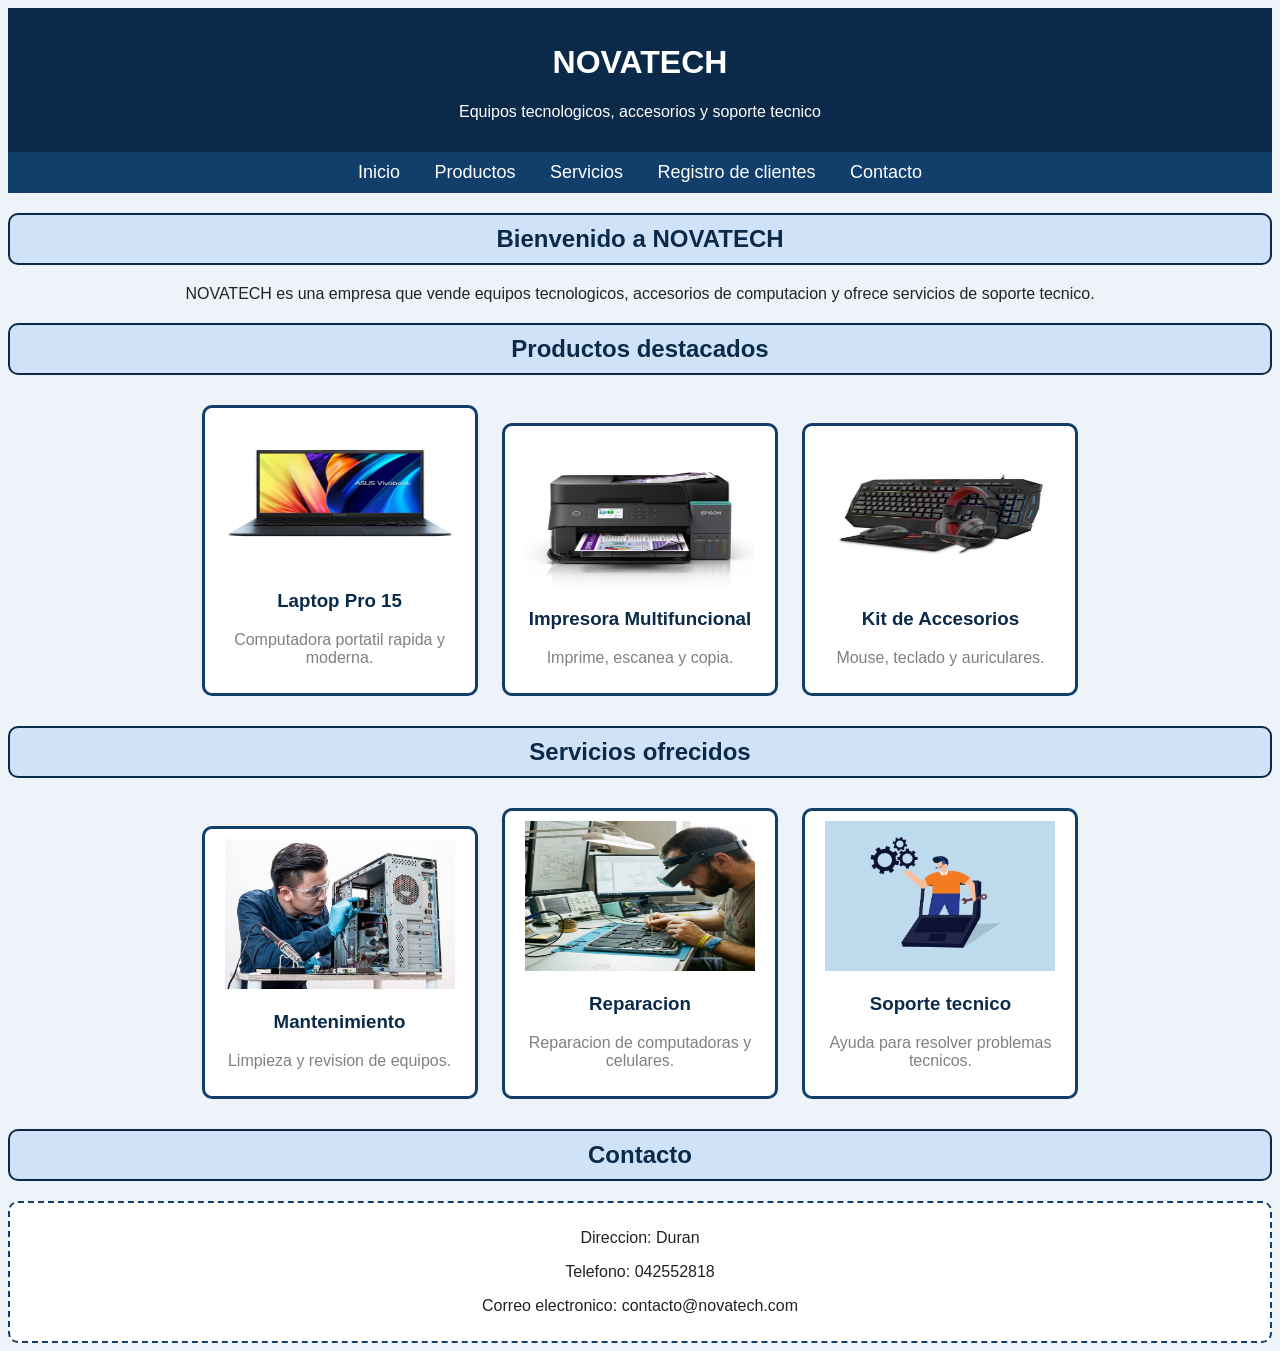
<file: index.html>
<!DOCTYPE html>
<html lang="es">
<head>
    <meta charset="UTF-8">
    <title>NOVATECH - Inicio</title>
    <link rel="stylesheet" href="css/style.css">
</head>
<body>

    
    <header>
        <h1>NOVATECH</h1>
        <p>Equipos tecnologicos, accesorios y soporte tecnico</p>
    </header>

    <!-- MENU -->
    <nav>
        <a href="index.html">Inicio</a>
        <a href="index.html#productos">Productos</a>
        <a href="index.html#servicios">Servicios</a>
        <a href="registro.html">Registro de clientes</a>
        <a href="index.html#contacto">Contacto</a>
    </nav>

    
    <h2>Bienvenido a NOVATECH</h2>
    <p>NOVATECH es una empresa que vende equipos tecnologicos, accesorios de computacion y ofrece servicios de soporte tecnico.</p>


    <h2 id="productos">Productos destacados</h2>

    <div class="caja">
        <img src="img/producto1.jpg" alt="Laptop">
        <h3>Laptop Pro 15</h3>
        <p>Computadora portatil rapida y moderna.</p>
    </div>

    <div class="caja">
        <img src="img/producto2.jpg" alt="Impresora">
        <h3>Impresora Multifuncional</h3>
        <p>Imprime, escanea y copia.</p>
    </div>

    <div class="caja">
        <img src="img/producto3.jpg" alt="Accesorios">
        <h3>Kit de Accesorios</h3>
        <p>Mouse, teclado y auriculares.</p>
    </div>

    
    <h2 id="servicios">Servicios ofrecidos</h2>

    <div class="caja">
        <img src="img/servicio1.jpg" alt="Mantenimiento">
        <h3>Mantenimiento</h3>
        <p>Limpieza y revision de equipos.</p>
    </div>

    <div class="caja">
        <img src="img/servicio2.jpg" alt="Reparacion">
        <h3>Reparacion</h3>
        <p>Reparacion de computadoras y celulares.</p>
    </div>

    <div class="caja">
        <img src="img/servicio3.jpg" alt="Soporte tecnico">
        <h3>Soporte tecnico</h3>
        <p>Ayuda para resolver problemas tecnicos.</p>
    </div>

    
    <h2 id="contacto">Contacto</h2>
    <div class="contacto">
        <p>Direccion: Duran</p>
        <p>Telefono: 042552818</p>
        <p>Correo electronico: contacto@novatech.com</p>
    </div>


</body>
</html>
</file>
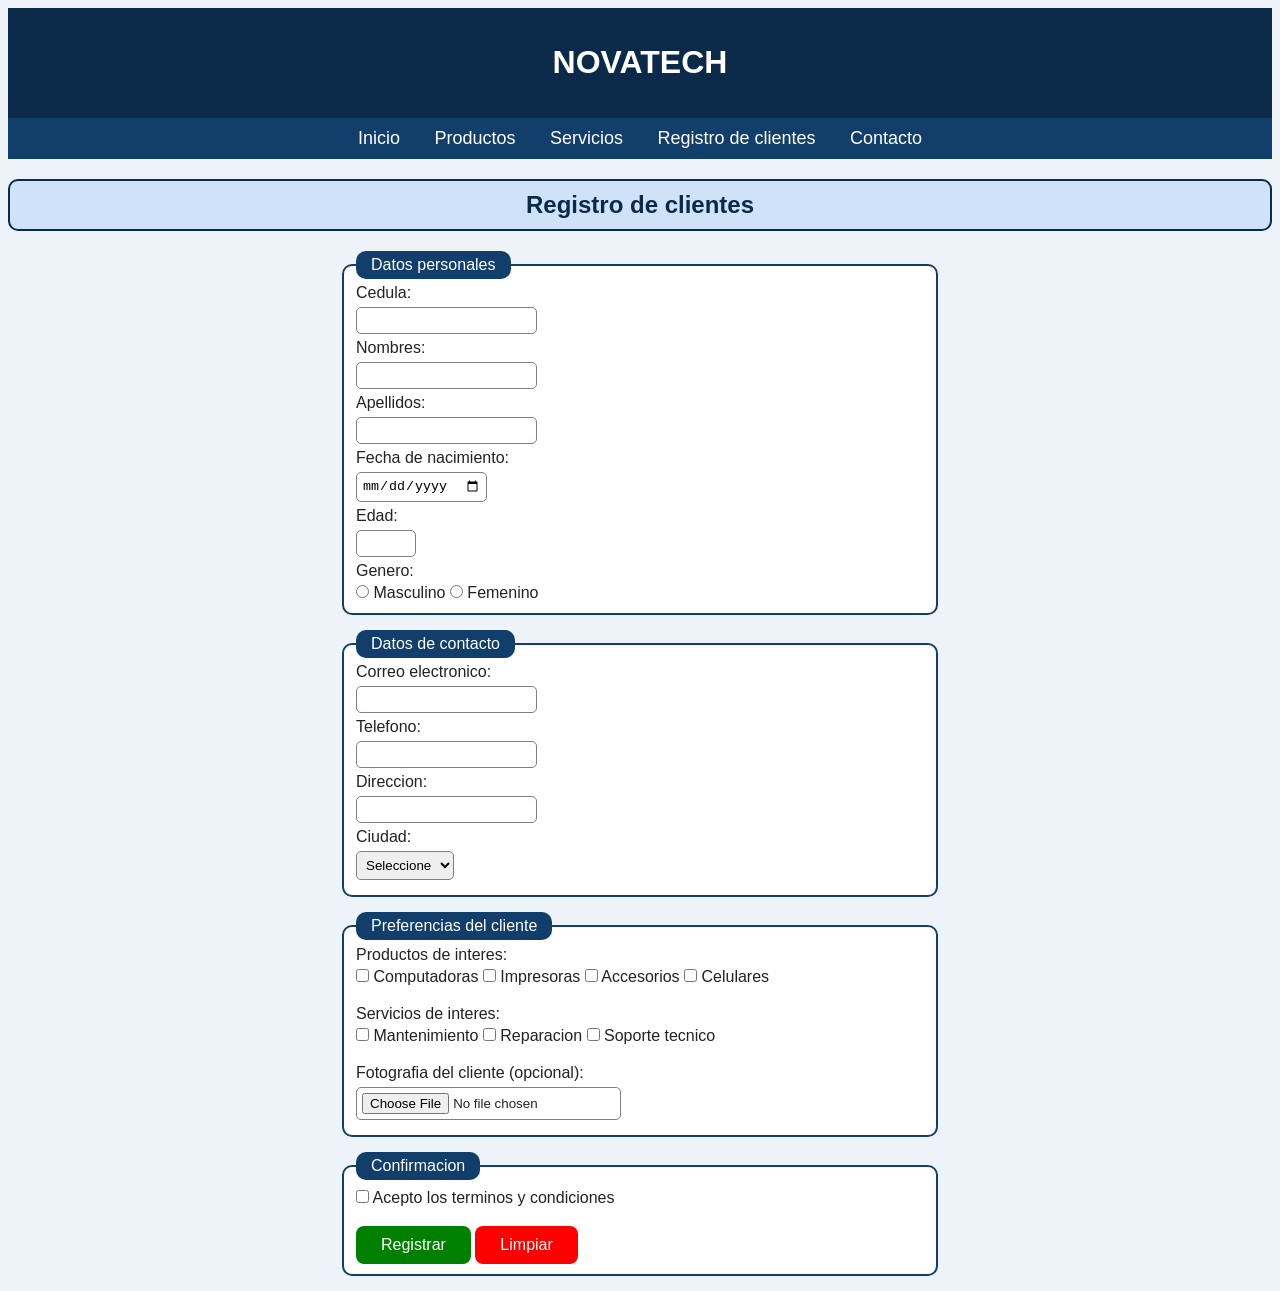
<file: registro.html>
<!DOCTYPE html>
<html lang="es">
<head>
    <meta charset="UTF-8">
    <title>NOVATECH - Registro de clientes</title>
    <link rel="stylesheet" href="css/style.css">
</head>
<body>

    
    <header>
        <h1>NOVATECH</h1>
    </header>

    <!-- MENU -->
    <nav>
        <a href="index.html">Inicio</a>
        <a href="index.html#productos">Productos</a>
        <a href="index.html#servicios">Servicios</a>
        <a href="registro.html">Registro de clientes</a>
        <a href="index.html#contacto">Contacto</a>
    </nav>

    <h2>Registro de clientes</h2>

    <form>

        
        <fieldset>
            <legend>Datos personales</legend>

            Cedula:<br>
            <input type="text" required minlength="10" maxlength="10" pattern="[0-9]{10}" title="Escriba 10 numeros"><br>

            Nombres:<br>
            <input type="text" required minlength="3" maxlength="40"><br>

            Apellidos:<br>
            <input type="text" required minlength="3" maxlength="40"><br>

            Fecha de nacimiento:<br>
            <input type="date" required><br>

            Edad:<br>
            <input type="number" required min="18" max="100"><br>

            Genero:<br>
            <input type="radio" name="genero" required> Masculino
            <input type="radio" name="genero"> Femenino
        </fieldset>

        
        <fieldset>
            <legend>Datos de contacto</legend>

            Correo electronico:<br>
            <input type="email" required><br>

            Telefono:<br>
            <input type="text" required minlength="10" maxlength="10" pattern="[0-9]{10}" title="Escriba 10 numeros"><br>

            Direccion:<br>
            <input type="text" required minlength="5" maxlength="80"><br>

            Ciudad:<br>
            <select required>
                <option value="">Seleccione</option>
                <option>Quito</option>
                <option>Guayaquil</option>
                <option>Cuenca</option>
                <option>Ambato</option>
            </select>
        </fieldset>

        
        <fieldset>
            <legend>Preferencias del cliente</legend>

            Productos de interes:<br>
            <input type="checkbox"> Computadoras
            <input type="checkbox"> Impresoras
            <input type="checkbox"> Accesorios
            <input type="checkbox"> Celulares
            <br><br>

            Servicios de interes:<br>
            <input type="checkbox"> Mantenimiento
            <input type="checkbox"> Reparacion
            <input type="checkbox"> Soporte tecnico
            <br><br>

            Fotografia del cliente (opcional):<br>
            <input type="file">
        </fieldset>

        
        <fieldset>
            <legend>Confirmacion</legend>

            <input type="checkbox" required> Acepto los terminos y condiciones
            <br><br>

            <button type="submit" class="registrar">Registrar</button>
            <button type="reset" class="limpiar">Limpiar</button>
        </fieldset>

    </form>


</body>
</html>
</file>
<file: css/style.css>
body {
    background-color: #eef3f9;
    color: #222222;
    font-family: Arial;
    font-size: 16px;
    text-align: center;
}


header {
    background-color: #0b2a4a;
    color: white;
    padding: 15px;
}


nav {
    background-color: #123e6b;
    padding: 10px;
}

nav a {
    color: white;
    text-decoration: none;
    margin: 0 15px;
    font-size: 18px;
}

nav a:hover {
    color: yellow;
}


h2 {
    color: #0b2a4a;
    background-color: #cfe2f7;
    padding: 10px;
    border: 2px solid #0b2a4a;
    border-radius: 10px;
}


.caja {
    display: inline-block;
    width: 250px;
    background-color: white;
    border: 3px solid #123e6b;
    border-radius: 10px;
    padding: 10px;
    margin: 10px;
}

.caja img {
    width: 230px;
    height: 150px;
}

.caja h3 {
    color: #0b2a4a;
}

.caja p {
    color: gray;
}


.contacto {
    background-color: white;
    border: 2px dashed #123e6b;
    border-radius: 10px;
    padding: 10px;
}


form {
    text-align: left;
    width: 600px;
    margin: auto;
}

fieldset {
    background-color: white;
    border: 2px solid #123e6b;
    border-radius: 10px;
    margin-bottom: 15px;
}

legend {
    color: white;
    background-color: #123e6b;
    padding: 5px 15px;
    border-radius: 10px;
}

input, select {
    padding: 5px;
    margin: 5px 0;
    border: 1px solid gray;
    border-radius: 5px;
}


button {
    color: white;
    font-size: 16px;
    padding: 10px 25px;
    border: none;
    border-radius: 8px;
}

.registrar {
    background-color: green;
}

.limpiar {
    background-color: red;
}
</file>
